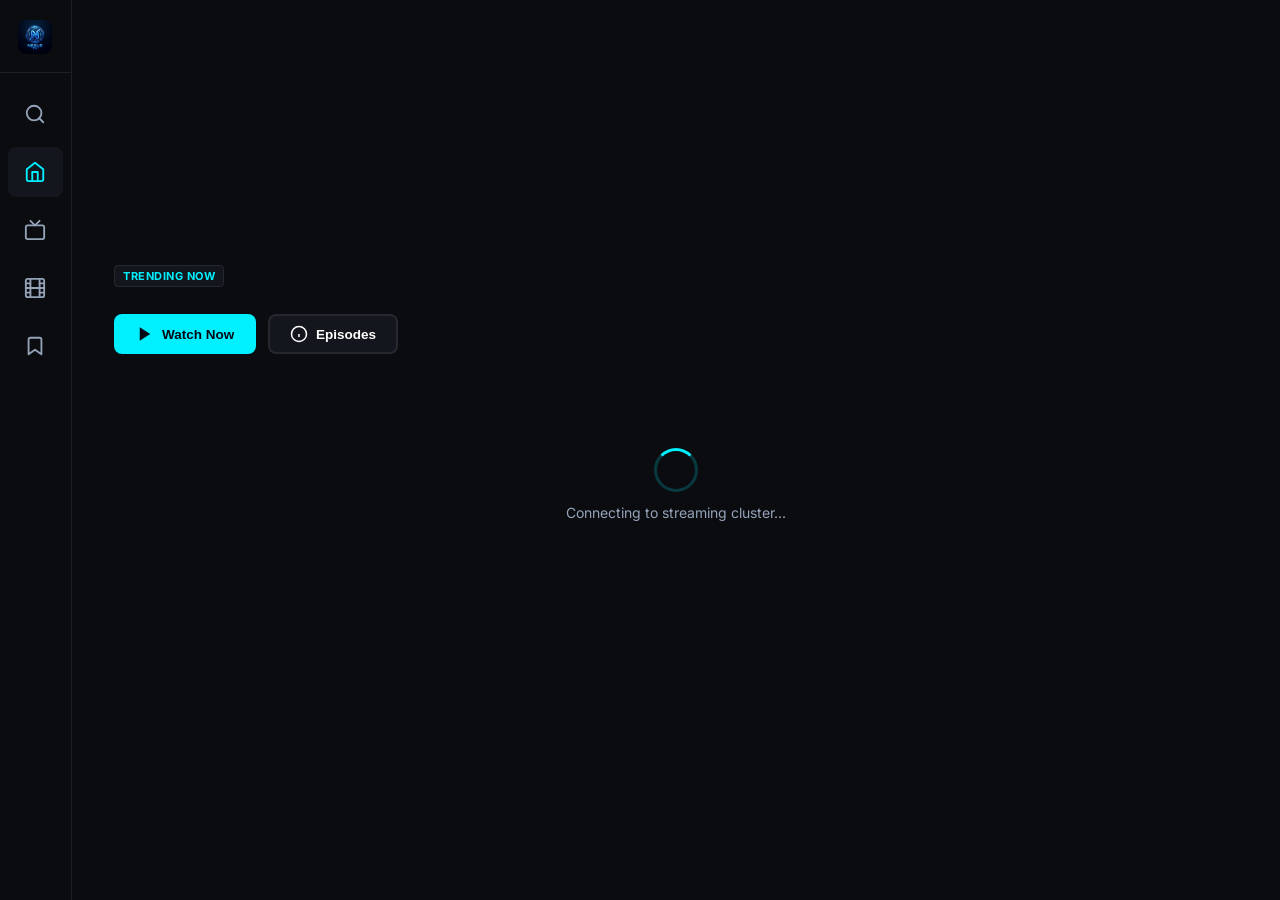
<file: cineverse/static/index.html>
<!DOCTYPE html>
<html lang="en">
<head>
  <meta charset="UTF-8">
  <meta name="viewport" content="width=device-width, initial-scale=1.0, maximum-scale=1.0, user-scalable=no, viewport-fit=cover">
  <title>Nexus TV — Modern Streaming</title>
  <meta name="description" content="Watch high-definition movies and series with instant streaming.">
  <meta name="theme-color" content="#030712">
  <meta name="apple-mobile-web-app-capable" content="yes">
  <meta name="apple-mobile-web-app-status-bar-style" content="black-translucent">
  <link rel="preconnect" href="https://fonts.googleapis.com">
  <link rel="preconnect" href="https://fonts.gstatic.com" crossorigin>
  <link href="https://fonts.googleapis.com/css2?family=Inter:wght@400;500;600;700&family=Outfit:wght@500;600;700;800;900&display=swap" rel="stylesheet">
  <link rel="stylesheet" href="style.css">
</head>
<body class="app-body">


  <!-- TV Mode Collapsible Sidebar for Remote Controllers -->
  <aside class="tv-sidebar" id="tv-sidebar">
    <div class="tv-sidebar-brand" tabindex="-1">
      <img src="nexus_logo.png" alt="Nexus TV" class="tv-brand-icon">
      <span class="tv-brand-name">NEXUS<span>TV</span></span>
    </div>
    <nav class="tv-sidebar-nav">
      <div class="tv-sidebar-item" data-tab="view-search" tabindex="0" title="Search">
        <svg viewBox="0 0 24 24" width="22" height="22" fill="none" stroke="currentColor" stroke-width="2" stroke-linecap="round" stroke-linejoin="round">
          <circle cx="11" cy="11" r="8"></circle>
          <line x1="21" y1="21" x2="16.65" y2="16.65"></line>
        </svg>
        <span class="tv-item-label">Search</span>
      </div>
      <div class="tv-sidebar-item active" data-tab="view-home" tabindex="0" title="Home">
        <svg viewBox="0 0 24 24" width="22" height="22" fill="none" stroke="currentColor" stroke-width="2" stroke-linecap="round" stroke-linejoin="round">
          <path d="M3 9l9-7 9 7v11a2 2 0 0 1-2 2H5a2 2 0 0 1-2-2z"></path>
          <polyline points="9 22 9 12 15 12 15 22"></polyline>
        </svg>
        <span class="tv-item-label">Home</span>
      </div>
      <div class="tv-sidebar-item" data-tab="view-series" tabindex="0" title="Series">
        <svg viewBox="0 0 24 24" width="22" height="22" fill="none" stroke="currentColor" stroke-width="2" stroke-linecap="round" stroke-linejoin="round">
          <rect x="2" y="7" width="20" height="15" rx="2" ry="2"></rect>
          <polyline points="17 2 12 7 7 2"></polyline>
        </svg>
        <span class="tv-item-label">Series</span>
      </div>
      <div class="tv-sidebar-item" data-tab="view-movies" tabindex="0" title="Movies">
        <svg viewBox="0 0 24 24" width="22" height="22" fill="none" stroke="currentColor" stroke-width="2" stroke-linecap="round" stroke-linejoin="round">
          <rect x="2" y="2" width="20" height="20" rx="2.18" ry="2.18"></rect>
          <line x1="7" y1="2" x2="7" y2="22"></line>
          <line x1="17" y1="2" x2="17" y2="22"></line>
          <line x1="2" y1="12" x2="22" y2="12"></line>
          <line x1="2" y1="7" x2="7" y2="7"></line>
          <line x1="2" y1="17" x2="7" y2="17"></line>
          <line x1="17" y1="17" x2="22" y2="17"></line>
          <line x1="17" y1="7" x2="22" y2="7"></line>
        </svg>
        <span class="tv-item-label">Movies</span>
      </div>
      <div class="tv-sidebar-item" data-tab="view-watchlist" tabindex="0" title="Watchlist">
        <svg viewBox="0 0 24 24" width="22" height="22" fill="none" stroke="currentColor" stroke-width="2" stroke-linecap="round" stroke-linejoin="round">
          <path d="M19 21l-7-5-7 5V5a2 2 0 0 1 2-2h10a2 2 0 0 1 2 2z"></path>
        </svg>
        <span class="tv-item-label">Watchlist</span>
      </div>
    </nav>
  </aside>

  <!-- App Top Bar (Native Android Header) -->
  <header class="app-header">
    <div class="header-content">
      <div class="brand-wrap">
        <img src="nexus_logo.png" alt="Nexus TV Logo" class="brand-logo-img">
        <span class="brand-title">NEXUS<span>TV</span></span>
      </div>
      <div class="header-actions">
        <!-- Check for Updates button -->
        <button class="update-check-btn" id="check-update-btn" title="Check for Updates">
          <svg viewBox="0 0 24 24" width="15" height="15" fill="none" stroke="currentColor" stroke-width="2.2" stroke-linecap="round" stroke-linejoin="round">
            <path d="M21.5 2v6h-6M21.34 15.57a10 10 0 1 1-.57-8.38l5.67-5.67"/>
          </svg>
          <span class="update-btn-label">Update</span>
        </button>
        <!-- Standalone Mode badge -->
        <button class="server-badge" id="server-settings-btn" title="Standalone Mode">
          <span class="status-dot"></span>
          <span class="status-label">Online</span>
        </button>
      </div>
    </div>
  </header>

  <!-- ========================================================================
       App Main Body & Tab Views (Single-Page App)
       ======================================================================== -->
  <main class="app-main">
    <!-- VIEW 1: HOME TAB -->
    <div class="view-panel active" id="view-home">
      <!-- Dynamic Featured Cinematic Showcase -->
      <section class="hero-showcase">
        <div class="hero-card" id="hero-card">
          <div class="hero-bg" id="hero-bg"></div>
          <div class="hero-overlay-gradient"></div>
          <div class="hero-content" id="hero-content">
            <span class="hero-pill" id="hero-type-badge">TRENDING NOW</span>
            <h1 class="hero-name" id="hero-title"></h1>
            <div class="hero-meta-row">
              <span class="meta-rating" id="hero-rating"></span>
              <span class="meta-year" id="hero-year"></span>
              <span class="meta-quality" id="hero-quality" style="display: none;">4K ULTRA HD</span>
            </div>
            <p class="hero-summary" id="hero-desc"></p>
            <div class="hero-buttons-row">
              <button class="app-btn btn-play" id="hero-play-btn">
                <svg viewBox="0 0 24 24" width="18" height="18" fill="currentColor">
                  <polygon points="5 3 19 12 5 21 5 3"></polygon>
                </svg>
                <span>Watch Now</span>
              </button>
              <button class="app-btn btn-details" id="hero-info-btn">
                <svg viewBox="0 0 24 24" width="18" height="18" fill="none" stroke="currentColor" stroke-width="2">
                  <circle cx="12" cy="12" r="10"></circle>
                  <line x1="12" y1="16" x2="12" y2="12"></line>
                  <line x1="12" y1="8" x2="12.01" y2="8"></line>
                </svg>
                <span>Episodes</span>
              </button>
            </div>
          </div>
        </div>
      </section>

      <!-- Continue Watching Rail (Auto-Saved Resume Points) -->
      <section class="rail-section continue-watching-section" id="continue-watching-section" style="display: none;"></section>

      <!-- Horizontal Movie/Series Rails -->
      <div class="rails-container" id="rails-container">
        <div class="app-loader" id="home-loader">
          <div class="pulse-spinner"></div>
          <p>Connecting to streaming cluster...</p>
        </div>
      </div>
    </div>

    <!-- VIEW 2: SEARCH TAB -->
    <div class="view-panel" id="view-search">
      <div class="search-view-container">
        <!-- Sleek Unified Cinema Search Bar -->
        <div class="search-input-card">
          <svg class="search-input-icon" viewBox="0 0 24 24" width="22" height="22" fill="none" stroke="currentColor" stroke-width="2.2">
            <circle cx="11" cy="11" r="8"></circle>
            <line x1="21" y1="21" x2="16.65" y2="16.65"></line>
          </svg>
          <input type="text" id="main-search-input" placeholder="Search movies, anime, drama..." autocomplete="off">
          <button class="search-input-clear" id="main-search-clear" title="Clear">
            <svg viewBox="0 0 24 24" width="14" height="14" fill="none" stroke="currentColor" stroke-width="2.5" stroke-linecap="round"><line x1="18" y1="6" x2="6" y2="18"></line><line x1="6" y1="6" x2="18" y2="18"></line></svg>
          </button>
        </div>

        <!-- Quick filter chips -->
        <div class="filter-chips-row">
          <button class="chip active" data-filter="all">All</button>
          <button class="chip" data-filter="Action">Action</button>
          <button class="chip" data-filter="Drama">Drama</button>
          <button class="chip" data-filter="Anime">Anime</button>
          <button class="chip" data-filter="Sci-Fi">Sci-Fi</button>
          <button class="chip" data-filter="Comedy">Comedy</button>
        </div>

        <!-- Search Results Grid -->
        <div class="search-results-grid" id="search-grid">
          <div class="search-empty-state">
            <div class="empty-icon-svg">
              <svg viewBox="0 0 24 24" width="44" height="44" fill="none" stroke="currentColor" stroke-width="1.6" stroke-linecap="round" stroke-linejoin="round">
                <circle cx="11" cy="11" r="8"></circle>
                <line x1="21" y1="21" x2="16.65" y2="16.65"></line>
              </svg>
            </div>
            <h3 class="empty-title">Discover Movies & Series</h3>
            <p class="empty-desc">Type any title, genre, or click a category above to explore.</p>
          </div>
        </div>
      </div>
    </div>

    <!-- VIEW 3: SERIES TAB -->
    <div class="view-panel" id="view-series">
      <div class="category-view-container">
        <h2 class="view-heading">TV Shows & Series</h2>
        <div class="category-grid" id="series-grid">
          <div class="app-loader"><div class="pulse-spinner"></div></div>
        </div>
      </div>
    </div>

    <!-- VIEW 4: MOVIES TAB -->
    <div class="view-panel" id="view-movies">
      <div class="category-view-container">
        <h2 class="view-heading">Feature Movies</h2>
        <div class="category-grid" id="movies-grid">
          <div class="app-loader"><div class="pulse-spinner"></div></div>
        </div>
      </div>
    </div>

    <!-- VIEW 5: WATCHLIST TAB -->
    <div class="view-panel" id="view-watchlist">
      <div class="category-view-container">
        <div class="watchlist-header-bar">
          <div class="watchlist-title-wrap">
            <h2 class="view-heading">My Watchlist</h2>
            <span class="watchlist-count-badge" id="watchlist-count-badge">0 Titles</span>
          </div>
          <div class="watchlist-filter-chips" id="watchlist-filter-chips">
            <button class="watchlist-chip active" data-filter="all">All</button>
            <button class="watchlist-chip" data-filter="movies">Movies</button>
            <button class="watchlist-chip" data-filter="series">Series</button>
          </div>
        </div>
        <div class="category-grid" id="watchlist-grid"></div>
      </div>
    </div>
  </main>

  <!-- Title Detail & Episode Bottom Sheet / Modal -->
  <div class="sheet-backdrop" id="detail-sheet">
    <div class="sheet-container">
      <div class="sheet-drag-handle"></div>

      <div class="sheet-scroll-area">
        <!-- Modern Cinematic Header Backdrop -->
        <div class="sheet-backdrop-banner" id="sheet-hero">
          <div class="sheet-hero-gradient"></div>
          <button class="sheet-close-floating-btn" id="sheet-close-btn" title="Close">
            <svg viewBox="0 0 24 24" width="16" height="16" fill="none" stroke="currentColor" stroke-width="2.5" stroke-linecap="round"><line x1="18" y1="6" x2="6" y2="18"></line><line x1="6" y1="6" x2="18" y2="18"></line></svg>
          </button>
          
          <div class="sheet-banner-content">
            <div class="sheet-badge-type" id="sheet-type-badge">MOVIE</div>
            <h2 class="sheet-main-title" id="sheet-title">Title</h2>
          </div>
        </div>

        <!-- Meta Tags & Info Bar -->
        <div class="sheet-meta-bar">
          <span class="meta-tag rating-tag" id="sheet-score">★ 8.8</span>
          <span class="meta-tag year-tag" id="sheet-year">2026</span>
          <span class="meta-tag duration-tag" id="sheet-duration">124 min</span>
          <span class="meta-tag hd-tag">4K ULTRA HD</span>
        </div>

        <div class="sheet-genre-pills" id="sheet-genres"></div>

        <!-- Action Buttons Row -->
        <div class="sheet-actions">
          <button class="app-btn btn-play" id="sheet-play-btn">
            <svg viewBox="0 0 24 24" width="22" height="22" fill="currentColor">
              <polygon points="5 3 19 12 5 21 5 3"></polygon>
            </svg>
            <span id="sheet-play-text">Start Streaming Movie</span>
          </button>
          <button class="app-btn btn-watchlist" id="sheet-watchlist-btn" title="Add to Watchlist">
            <svg viewBox="0 0 24 24" width="20" height="20" fill="none" stroke="currentColor" stroke-width="2.2" stroke-linecap="round" stroke-linejoin="round" class="watchlist-icon-svg">
              <path d="M19 21l-7-5-7 5V5a2 2 0 0 1 2-2h10a2 2 0 0 1 2 2z"></path>
            </svg>
            <span id="sheet-watchlist-text">My List</span>
          </button>
        </div>

        <!-- Synopsis -->
        <div class="sheet-section">
          <h3 class="section-label">Storyline</h3>
          <p class="synopsis-text" id="sheet-synopsis">Loading overview...</p>
        </div>

        <!-- SERIES SEASONS & EPISODES SECTION -->
        <div class="sheet-section" id="series-episodes-section" style="display: none;">
          <h3 class="section-label">Episodes</h3>
          
          <!-- Season selection tabs -->
          <div class="season-tabs-scroll" id="season-tabs-container"></div>

          <!-- Episode cards list -->
          <div class="episodes-cards-list" id="episodes-list"></div>
        </div>

        <!-- Cast & Characters -->
        <div class="sheet-section" id="sheet-cast-section" style="display: none;">
          <h3 class="section-label">Top Cast</h3>
          <div class="cast-cards-row" id="sheet-cast-row"></div>
        </div>
      </div>
    </div>
  </div>

  <!-- Advanced Cinema Video Player Overlay -->
  <div class="player-overlay" id="player-overlay">
    <!-- Top HUD Bar -->
    <div class="player-hud-top" id="player-hud-top">
      <button class="player-hud-btn" id="player-back-btn" title="Back">
        <svg viewBox="0 0 24 24" width="22" height="22" fill="none" stroke="currentColor" stroke-width="2.5">
          <line x1="19" y1="12" x2="5" y2="12"></line>
          <polyline points="12 19 5 12 12 5"></polyline>
        </svg>
      </button>
      <div class="player-title-box">
        <div class="player-movie-name" id="player-title-text">Title</div>
        <div class="player-stream-tag" id="player-tag-text">Direct CDN • 1080p</div>
      </div>
      <div class="player-top-tools">
        <!-- Aspect ratio / Fill toggle -->
        <button class="player-tool-pill" id="player-fit-btn" title="Toggle Aspect Ratio (Fit / Zoom)">Fit</button>
        <!-- Speed selector -->
        <select id="player-speed-picker" class="quality-dropdown" title="Speed">
          <option value="0.75">0.75x</option>
          <option value="1" selected>1.0x</option>
          <option value="1.25">1.25x</option>
          <option value="1.5">1.5x</option>
          <option value="2">2.0x</option>
        </select>
        <!-- Subtitles selector -->
        <select id="player-subtitle-picker" class="quality-dropdown" title="Subtitles">
          <option value="off">Subs: Off</option>
        </select>
        <!-- Quality selector -->
        <select id="player-quality-picker" class="quality-dropdown" title="Stream Quality"></select>
      </div>
    </div>

    <!-- Media Wrap with Video & Subtitles Overlay -->
    <div class="player-media-wrap" id="player-media-wrap">
      <!-- Loading Spinner -->
      <div class="player-spinner" id="player-spinner">
        <div class="pulse-spinner"></div>
        <span id="player-loading-msg">Connecting to Hakuna CDN...</span>
      </div>

      <!-- Unavailable Stream Notice Card -->
      <div class="player-notice" id="player-notice" style="display: none;">
        <div class="notice-icon-svg">
          <svg viewBox="0 0 24 24" width="38" height="38" fill="none" stroke="#FF3366" stroke-width="2">
            <circle cx="12" cy="12" r="10"></circle>
            <line x1="12" y1="8" x2="12" y2="12"></line>
            <line x1="12" y1="16" x2="12.01" y2="16"></line>
          </svg>
        </div>
        <h3 class="notice-title">Stream Notice</h3>
        <p class="notice-desc" id="player-notice-msg">No active video stream available for this title.</p>
        <button class="app-btn btn-play" id="player-notice-close">Return to Catalog</button>
      </div>

      <!-- Video Element with Hardware Acceleration -->
      <video id="native-video" playsinline preload="auto" crossorigin="anonymous"></video>

      <!-- Guaranteed Synchronized Cinema Subtitles Overlay -->
      <div class="cinema-subtitles-container" id="cinema-subtitles-container">
        <span class="cinema-subtitle-cue" id="cinema-subtitles-text"></span>
      </div>

      <!-- Double Tap Left (-10s) Indicator -->
      <div class="double-tap-indicator left" id="dt-left">
        <div class="dt-circle">
          <svg viewBox="0 0 24 24" width="16" height="16" fill="currentColor"><polygon points="11 19 2 12 11 5 11 19"></polygon><polygon points="22 19 13 12 22 5 22 19"></polygon></svg>
          <span>10s</span>
        </div>
      </div>
      <!-- Double Tap Right (+10s) Indicator -->
      <div class="double-tap-indicator right" id="dt-right">
        <div class="dt-circle">
          <span>10s</span>
          <svg viewBox="0 0 24 24" width="16" height="16" fill="currentColor"><polygon points="13 19 22 12 13 5 13 19"></polygon><polygon points="2 19 11 12 2 5 2 19"></polygon></svg>
        </div>
      </div>

      <!-- Center Touch Controller (Play/Pause, Rewind, Fast Forward) -->
      <div class="player-center-controls" id="player-center-controls">
        <button class="ctrl-btn seek-btn" id="ctrl-seek-back" title="Rewind 10s">
          <svg viewBox="0 0 24 24" width="28" height="28" fill="none" stroke="currentColor" stroke-width="2">
            <path d="M11 17l-5-5 5-5M18 17l-5-5 5-5"/>
          </svg>
          <span>10</span>
        </button>

        <button class="ctrl-btn play-pause-btn" id="ctrl-play-pause" title="Play/Pause">
          <svg id="ctrl-play-icon" viewBox="0 0 24 24" width="34" height="34" fill="currentColor">
            <polygon points="5 3 19 12 5 21 5 3"></polygon>
          </svg>
          <svg id="ctrl-pause-icon" viewBox="0 0 24 24" width="34" height="34" fill="currentColor" style="display: none;">
            <rect x="6" y="4" width="4" height="16"></rect>
            <rect x="14" y="4" width="4" height="16"></rect>
          </svg>
        </button>

        <button class="ctrl-btn seek-btn" id="ctrl-seek-forward" title="Forward 10s">
          <svg viewBox="0 0 24 24" width="28" height="28" fill="none" stroke="currentColor" stroke-width="2">
            <path d="M13 17l5-5-5-5M6 17l5-5-5-5"/>
          </svg>
          <span>10</span>
        </button>
      </div>
    </div>

    <!-- Bottom HUD Bar: Scrubber, Timestamps & Screen Lock -->
    <div class="player-hud-bottom" id="player-hud-bottom">
      <span class="hud-time" id="player-current-time">00:00</span>
      <div class="hud-progress-wrap" id="player-progress-wrap">
        <input type="range" class="hud-progress-bar" id="player-progress-bar" min="0" max="100" value="0" step="0.1">
      </div>
      <span class="hud-time" id="player-total-duration">00:00</span>
      <button class="player-hud-btn icon-btn" id="player-rotate-btn" title="Rotate to Fullscreen">
        <svg viewBox="0 0 24 24" width="18" height="18" fill="none" stroke="currentColor" stroke-width="2">
          <path d="M8 3H5a2 2 0 0 0-2 2v3m18 0V5a2 2 0 0 0-2-2h-3m0 18h3a2 2 0 0 0 2-2v-3M3 16v3a2 2 0 0 0 2 2h3"/>
        </svg>
      </button>
    </div>
  <!-- ========================================================================
       In-App Update Modal
       ======================================================================== -->
  <div class="update-modal-overlay" id="update-modal" style="display: none;">
    <div class="update-modal-card">
      <div class="update-badge-row">
        <img src="nexus_logo.png" alt="Nexus TV" class="update-logo">
        <span class="update-pill" id="update-version-pill">v1.1.0 AVAILABLE</span>
      </div>
      <h2 class="update-title">New Update Ready</h2>
      <p class="update-subtitle" id="update-summary-text">A newer, faster version of Nexus TV is ready to install.</p>
      
      <div class="update-notes-box">
        <div class="update-notes-heading">What's New:</div>
        <ul class="update-notes-list" id="update-notes-list"></ul>
      </div>

      <div class="update-progress-container" id="update-progress-wrap" style="display: none;">
        <div class="update-progress-info">
          <span id="update-status-text">Downloading update...</span>
          <span id="update-percent-text">0%</span>
        </div>
        <div class="update-progress-track">
          <div class="update-progress-fill" id="update-progress-fill" style="width: 0%;"></div>
        </div>
      </div>

      <div class="update-actions-row">
        <button class="app-btn update-btn-later" id="update-later-btn">Later</button>
        <button class="app-btn update-btn-now" id="update-now-btn">
          <svg viewBox="0 0 24 24" width="18" height="18" fill="none" stroke="currentColor" stroke-width="2.5" style="margin-right: 6px;">
            <path d="M21 15v4a2 2 0 0 1-2 2H5a2 2 0 0 1-2-2v-4"></path>
            <polyline points="7 10 12 15 17 10"></polyline>
            <line x1="12" y1="15" x2="12" y2="3"></line>
          </svg>
          Update Now
        </button>
      </div>
    </div>
  </div>

  <script>
    (function() {
      var ts = Date.now();
      var s1 = document.createElement('script');
      s1.src = 'app.js?v=' + ts;
      document.body.appendChild(s1);
      var s2 = document.createElement('script');
      s2.src = 'spatial-nav.js?v=' + ts;
      document.body.appendChild(s2);
    })();
  </script>
</body>
</html>
</file>
<file: cineverse/static/style.css>
/* ==========================================================================
   Nexus TV — Dedicated 10-Foot Leanback TV Design System
   Hardware-Accelerated • Zero GPU Bottlenecks • Stremio/Nuvio Architecture
   ========================================================================== */

:root {
  /* Flat hardware-friendly surfaces (Zero blur / Zero costly GPU layers) */
  --bg-base: #0b0c10;
  --bg-surface: #14161d;
  --bg-elevated: #1e222d;
  --bg-sidebar: #0b0c10;
  
  --accent-cyan: #00F0FF;
  --accent-blue: #38BDF8;
  --accent-gold: #FBBF24;
  --accent-crimson: #FF3366;
  
  --text-primary: #F8FAFC;
  --text-secondary: #94A3B8;
  --text-muted: #64748B;
  
  --border-subtle: rgba(255, 255, 255, 0.08);
  --border-focus: #00F0FF;
  
  --font-display: 'Outfit', sans-serif;
  --font-body: 'Inter', sans-serif;
  
  --radius-xs: 4px;
  --radius-sm: 8px;
  --radius-md: 12px;
  --radius-lg: 16px;
  --radius-full: 9999px;
  
  --sidebar-width: 72px;
  --sidebar-expanded: 220px;
}

*, *::before, *::after {
  box-sizing: border-box;
  margin: 0;
  padding: 0;
  -webkit-tap-highlight-color: transparent;
}

html, body {
  width: 100%;
  height: 100%;
  overflow: hidden;
  background-color: var(--bg-base);
  color: var(--text-primary);
  font-family: var(--font-body);
  -webkit-font-smoothing: antialiased;
  user-select: none;
  -webkit-user-select: none;
}

/* ==========================================================================
   1. Left Navigation Rail (Always Visible on TV)
   ========================================================================== */
.tv-sidebar {
  display: flex !important;
  flex-direction: column;
  position: fixed;
  top: 0;
  left: 0;
  bottom: 0;
  width: var(--sidebar-width);
  background: var(--bg-sidebar);
  border-right: 1px solid var(--border-subtle);
  z-index: 1000;
  padding: 20px 0;
  transition: width 0.2s cubic-bezier(0.16, 1, 0.3, 1);
  overflow: hidden;
  will-change: width;
}

.tv-sidebar:focus-within,
.tv-sidebar.expanded,
.tv-sidebar:hover {
  width: var(--sidebar-expanded);
}

.tv-sidebar-brand {
  display: flex;
  align-items: center;
  gap: 12px;
  padding: 0 18px 18px;
  border-bottom: 1px solid var(--border-subtle);
  outline: none;
}

.tv-brand-icon {
  width: 34px;
  height: 34px;
  border-radius: 8px;
  flex-shrink: 0;
}

.tv-brand-name {
  font-family: var(--font-display);
  font-size: 17px;
  font-weight: 800;
  color: #FFFFFF;
  letter-spacing: 0.05em;
  white-space: nowrap;
  opacity: 0;
  transition: opacity 0.15s ease;
}

.tv-sidebar:focus-within .tv-brand-name,
.tv-sidebar.expanded .tv-brand-name,
.tv-sidebar:hover .tv-brand-name {
  opacity: 1;
}

.tv-sidebar-brand span span {
  color: var(--accent-cyan);
}

.tv-sidebar-nav {
  display: flex;
  flex-direction: column;
  gap: 8px;
  padding: 16px 8px;
  flex: 1;
}

.tv-sidebar-item {
  display: flex;
  align-items: center;
  gap: 16px;
  padding: 12px 14px;
  border-radius: var(--radius-sm);
  color: var(--text-secondary);
  background: transparent;
  border: 2px solid transparent;
  cursor: pointer;
  outline: none;
  transition: transform 0.14s ease, border-color 0.14s ease, background-color 0.14s ease;
  white-space: nowrap;
  will-change: transform;
}

.tv-sidebar-item svg {
  flex-shrink: 0;
  transition: color 0.14s ease;
}

.tv-sidebar-item .tv-item-label {
  font-size: 14px;
  font-weight: 600;
  opacity: 0;
  transition: opacity 0.15s ease;
}

.tv-sidebar:focus-within .tv-item-label,
.tv-sidebar.expanded .tv-item-label,
.tv-sidebar:hover .tv-item-label {
  opacity: 1;
}

.tv-sidebar-item.active {
  background: var(--bg-surface);
  color: var(--accent-cyan);
}

.tv-sidebar-item.tv-focused,
.tv-sidebar-item:focus {
  background: var(--bg-elevated) !important;
  color: #FFFFFF !important;
  border-color: var(--accent-cyan) !important;
  transform: scale(1.04) translate3d(0, 0, 0) !important;
}

/* ==========================================================================
   2. Main Content Canvas
   ========================================================================== */
.app-header {
  display: none !important;
}

.app-main {
  margin-left: var(--sidebar-width);
  height: 100vh;
  overflow-y: auto;
  overflow-x: hidden;
  background: var(--bg-base);
  scroll-behavior: smooth;
}

.view-panel {
  display: none;
  width: 100%;
  min-height: 100vh;
  padding-bottom: 50px;
}

.view-panel.active {
  display: block;
}

/* ==========================================================================
   3. Top Dynamic Hero Showcase (Top ~40vh of screen)
   ========================================================================== */
.hero-showcase {
  height: 42vh;
  min-height: 280px;
  max-height: 410px;
  position: relative;
  width: 100%;
  overflow: hidden;
}

.hero-card {
  width: 100%;
  height: 100%;
  position: relative;
  display: flex;
  align-items: flex-end;
}

.hero-bg {
  position: absolute;
  top: 0;
  left: 0;
  right: 0;
  bottom: 0;
  background-size: cover;
  background-position: center 20%;
  background-repeat: no-repeat;
  transition: background-image 0.25s ease;
}

.hero-overlay-gradient {
  position: absolute;
  top: 0;
  left: 0;
  right: 0;
  bottom: 0;
  background:
    linear-gradient(to right, #0b0c10 0%, rgba(11, 12, 16, 0.9) 35%, rgba(11, 12, 16, 0.4) 70%, transparent 100%),
    linear-gradient(to top, #0b0c10 0%, rgba(11, 12, 16, 0.5) 45%, transparent 100%);
  pointer-events: none;
}

.hero-content {
  position: relative;
  z-index: 2;
  padding: 0 42px 24px;
  max-width: 720px;
}

.hero-meta-row,
.hero-badge-row {
  display: flex;
  align-items: center;
  gap: 8px;
  margin-bottom: 8px;
}

.hero-pill,
.meta-quality {
  background: var(--bg-surface);
  border: 1px solid var(--border-subtle);
  color: var(--accent-cyan);
  font-size: 11px;
  font-weight: 700;
  padding: 3px 8px;
  border-radius: var(--radius-xs);
  letter-spacing: 0.5px;
}

.meta-rating {
  color: var(--accent-gold);
  font-weight: 700;
  font-size: 13px;
}

.meta-year {
  color: var(--text-secondary);
  font-size: 13px;
  font-weight: 500;
}

.hero-name {
  font-family: var(--font-display);
  font-size: 2.2rem;
  font-weight: 800;
  color: #FFFFFF;
  line-height: 1.15;
  margin-bottom: 8px;
  display: -webkit-box;
  -webkit-line-clamp: 1;
  -webkit-box-orient: vertical;
  overflow: hidden;
}

.hero-summary {
  font-size: 13.5px;
  color: var(--text-secondary);
  line-height: 1.45;
  margin-bottom: 14px;
  max-width: 620px;
  display: -webkit-box;
  -webkit-line-clamp: 2;
  -webkit-box-orient: vertical;
  overflow: hidden;
}

.hero-buttons-row {
  display: flex;
  align-items: center;
  gap: 12px;
}

.app-btn {
  display: inline-flex;
  align-items: center;
  gap: 8px;
  padding: 9px 20px;
  border-radius: var(--radius-sm);
  font-size: 13.5px;
  font-weight: 700;
  cursor: pointer;
  border: 2px solid transparent;
  transition: transform 0.14s ease, border-color 0.14s ease;
  will-change: transform;
  outline: none;
}

.btn-play {
  background: var(--accent-cyan);
  color: #040815;
}

.btn-details {
  background: var(--bg-surface);
  color: #FFFFFF;
  border-color: var(--border-subtle);
}

.app-btn:focus,
.app-btn.tv-focused {
  transform: scale(1.06) translate3d(0, 0, 0);
  border-color: #FFFFFF !important;
}

/* ==========================================================================
   4. Horizontal Content Rails (Bottom ~60% of Screen)
   ========================================================================== */
.rails-container {
  padding-top: 10px;
}

.rail-section {
  margin-bottom: 22px;
}

.rail-header {
  padding: 0 40px 6px;
}

.rail-title {
  font-family: var(--font-display);
  font-size: 1.15rem;
  font-weight: 700;
  color: #FFFFFF;
  letter-spacing: 0.2px;
}

.rail-track {
  display: flex;
  gap: 14px;
  overflow-x: auto;
  scrollbar-width: none;
  padding: 10px 40px 14px;
  scroll-behavior: smooth;
  scroll-snap-type: x mandatory;
}

.rail-track::-webkit-scrollbar {
  display: none;
}

.app-card {
  flex: 0 0 148px;
  width: 148px;
  aspect-ratio: 2 / 3;
  position: relative;
  border-radius: var(--radius-sm);
  overflow: hidden;
  background: var(--bg-surface);
  border: 2px solid transparent;
  cursor: pointer;
  outline: none;
  transition: transform 0.14s ease, border-color 0.14s ease;
  will-change: transform;
  transform: translate3d(0, 0, 0);
  scroll-snap-align: start;
}

.app-card.tv-focused,
.app-card:focus {
  transform: scale(1.06) translate3d(0, 0, 0) !important;
  border-color: var(--accent-cyan) !important;
  z-index: 10;
}

.card-poster {
  width: 100%;
  height: 100%;
  position: relative;
}

.card-poster img {
  width: 100%;
  height: 100%;
  object-fit: cover;
  display: block;
}

.card-type-tag {
  position: absolute;
  top: 8px;
  left: 8px;
  background: rgba(11, 12, 16, 0.88);
  color: var(--accent-cyan);
  font-size: 10px;
  font-weight: 700;
  padding: 2px 6px;
  border-radius: 4px;
}

.card-badge-rating {
  position: absolute;
  top: 8px;
  right: 8px;
  background: rgba(11, 12, 16, 0.88);
  color: var(--accent-gold);
  font-size: 10px;
  font-weight: 700;
  padding: 2px 6px;
  border-radius: 4px;
}

.card-meta-box {
  position: absolute;
  bottom: 0;
  left: 0;
  right: 0;
  padding: 20px 8px 8px;
  background: linear-gradient(to top, rgba(11, 12, 16, 0.95) 0%, transparent 100%);
  pointer-events: none;
}

.card-name {
  font-size: 12px;
  font-weight: 600;
  color: #FFFFFF;
  white-space: nowrap;
  overflow: hidden;
  text-overflow: ellipsis;
}

.card-sub {
  font-size: 10.5px;
  color: var(--text-secondary);
}

/* Continue Watching Rail */
.continue-card {
  flex: 0 0 240px;
  width: 240px;
  aspect-ratio: 16 / 9;
}

.continue-thumb-box {
  position: relative;
  width: 100%;
  height: 100%;
}

.continue-thumb-box img {
  width: 100%;
  height: 100%;
  object-fit: cover;
}

.continue-play-overlay {
  position: absolute;
  top: 0;
  left: 0;
  right: 0;
  bottom: 0;
  display: flex;
  align-items: center;
  justify-content: center;
  background: rgba(0, 0, 0, 0.3);
}

.continue-play-bubble {
  width: 42px;
  height: 42px;
  border-radius: 50%;
  background: var(--accent-cyan);
  color: #0b0c10;
  display: flex;
  align-items: center;
  justify-content: center;
}

.continue-progress-wrap {
  position: absolute;
  bottom: 0;
  left: 0;
  right: 0;
  height: 4px;
  background: rgba(255, 255, 255, 0.2);
}

.continue-progress-bar {
  height: 100%;
  background: var(--accent-cyan);
}

/* ==========================================================================
   5. Category Grids (Search, Movies, Series, Watchlist)
   ========================================================================== */
.category-view-container,
.search-view-container {
  padding: 32px 40px;
}

.view-heading {
  font-family: var(--font-display);
  font-size: 1.6rem;
  font-weight: 800;
  color: #FFFFFF;
  margin-bottom: 12px;
}

.category-grid {
  display: grid;
  grid-template-columns: repeat(auto-fill, minmax(148px, 1fr));
  gap: 16px;
  margin-top: 16px;
}

/* Search Bar */
.search-input-card {
  display: flex;
  align-items: center;
  gap: 12px;
  background: var(--bg-surface);
  border: 2px solid var(--border-subtle);
  border-radius: var(--radius-md);
  padding: 10px 18px;
  margin-bottom: 20px;
  max-width: 680px;
  transition: border-color 0.14s ease;
}

.search-input-card:focus-within {
  border-color: var(--accent-cyan);
}

.search-input-card input {
  flex: 1;
  background: transparent;
  border: none;
  color: #FFFFFF;
  font-size: 15px;
  font-family: var(--font-body);
  outline: none;
}

.search-input-icon {
  color: var(--text-secondary);
}

.search-input-clear {
  background: transparent;
  border: none;
  color: var(--text-secondary);
  cursor: pointer;
}

.search-chips-row {
  display: flex;
  gap: 10px;
  flex-wrap: wrap;
  margin-bottom: 20px;
}

.chip {
  background: var(--bg-surface);
  border: 1px solid var(--border-subtle);
  color: var(--text-secondary);
  padding: 6px 14px;
  border-radius: var(--radius-full);
  font-size: 13px;
  font-weight: 600;
  cursor: pointer;
  outline: none;
  transition: all 0.14s ease;
}

.chip:focus,
.chip.tv-focused,
.chip.active {
  background: var(--bg-elevated);
  color: var(--accent-cyan);
  border-color: var(--accent-cyan);
}

/* Watchlist Header & Empty State */
.watchlist-header-bar {
  display: flex;
  align-items: center;
  justify-content: space-between;
  margin-bottom: 20px;
}

.watchlist-count-badge {
  color: var(--text-secondary);
  font-size: 13.5px;
  margin-left: 12px;
}

.watchlist-filter-chips {
  display: flex;
  gap: 8px;
}

.watchlist-chip {
  background: var(--bg-surface);
  border: 1px solid var(--border-subtle);
  color: var(--text-secondary);
  padding: 6px 14px;
  border-radius: var(--radius-sm);
  font-size: 13px;
  font-weight: 600;
  cursor: pointer;
  outline: none;
  transition: all 0.14s ease;
}

.watchlist-chip:focus,
.watchlist-chip.tv-focused,
.watchlist-chip.active {
  background: var(--bg-elevated);
  color: var(--accent-cyan);
  border-color: var(--accent-cyan);
}

.watchlist-empty-state {
  display: flex;
  flex-direction: column;
  align-items: center;
  justify-content: center;
  padding: 60px 20px;
  text-align: center;
}

.watchlist-empty-icon {
  width: 60px;
  height: 60px;
  border-radius: 50%;
  background: var(--bg-surface);
  border: 1px solid var(--border-subtle);
  display: flex;
  align-items: center;
  justify-content: center;
  color: var(--accent-cyan);
  margin-bottom: 16px;
}

.watchlist-empty-title {
  font-size: 18px;
  font-weight: 700;
  margin-bottom: 6px;
}

.watchlist-empty-desc {
  font-size: 13.5px;
  color: var(--text-secondary);
  max-width: 320px;
  margin-bottom: 18px;
}

.watchlist-explore-btn {
  background: var(--accent-cyan);
  border: none;
  color: #0b0c10;
  font-size: 13.5px;
  font-weight: 700;
  padding: 9px 22px;
  border-radius: var(--radius-sm);
  cursor: pointer;
  outline: none;
}

.watchlist-explore-btn:focus,
.watchlist-explore-btn.tv-focused {
  transform: scale(1.06) translate3d(0, 0, 0);
  outline: 3px solid #FFFFFF;
}

/* ==========================================================================
   6. Title Detail & Episode Modal Sheet (TV Flat Surface)
   ========================================================================== */
.sheet-backdrop {
  position: fixed;
  top: 0;
  left: 0;
  right: 0;
  bottom: 0;
  background: rgba(0, 0, 0, 0.85);
  z-index: 5000;
  display: none;
  align-items: center;
  justify-content: center;
}

.sheet-backdrop.active {
  display: flex;
}

.sheet-container {
  width: 82vw;
  max-width: 980px;
  max-height: 86vh;
  background: var(--bg-surface);
  border: 1px solid var(--border-subtle);
  border-radius: var(--radius-md);
  overflow-y: auto;
  position: relative;
  scroll-behavior: smooth;
}

.sheet-drag-handle {
  display: none;
}

.sheet-backdrop-banner {
  height: 260px;
  position: relative;
  background-size: cover;
  background-position: center;
}

.sheet-hero-gradient {
  position: absolute;
  top: 0;
  left: 0;
  right: 0;
  bottom: 0;
  background: linear-gradient(to top, var(--bg-surface) 0%, rgba(20, 22, 29, 0.4) 60%, transparent 100%);
}

.sheet-close-btn {
  position: absolute;
  top: 16px;
  right: 16px;
  width: 38px;
  height: 38px;
  border-radius: 50%;
  background: rgba(11, 12, 16, 0.85);
  border: 1px solid var(--border-subtle);
  color: #FFFFFF;
  display: flex;
  align-items: center;
  justify-content: center;
  cursor: pointer;
  outline: none;
  z-index: 10;
}

.sheet-close-btn:focus,
.sheet-close-btn.tv-focused {
  border-color: var(--accent-cyan);
  transform: scale(1.1) translate3d(0,0,0);
}

.sheet-body-content {
  padding: 0 28px 32px;
  position: relative;
  margin-top: -40px;
}

.sheet-title-text {
  font-family: var(--font-display);
  font-size: 1.8rem;
  font-weight: 800;
  color: #FFFFFF;
  margin-bottom: 6px;
}

.sheet-meta-badges {
  display: flex;
  align-items: center;
  gap: 8px;
  margin-bottom: 14px;
}

.sheet-badge-pill {
  background: var(--bg-elevated);
  border: 1px solid var(--border-subtle);
  color: var(--accent-cyan);
  font-size: 11px;
  font-weight: 700;
  padding: 3px 8px;
  border-radius: var(--radius-xs);
}

.sheet-actions-row {
  display: flex;
  gap: 12px;
  margin-bottom: 20px;
}

.sheet-section {
  margin-bottom: 20px;
}

.section-label {
  font-size: 14px;
  font-weight: 700;
  color: #FFFFFF;
  margin-bottom: 8px;
}

.synopsis-text {
  font-size: 13.5px;
  color: var(--text-secondary);
  line-height: 1.5;
}

/* Season Tabs */
.season-tabs-scroll {
  display: flex;
  gap: 8px;
  overflow-x: auto;
  margin-bottom: 12px;
}

.season-tab-btn {
  background: var(--bg-elevated);
  border: 1px solid var(--border-subtle);
  color: var(--text-secondary);
  padding: 6px 14px;
  border-radius: var(--radius-sm);
  font-size: 13px;
  font-weight: 600;
  cursor: pointer;
  outline: none;
  white-space: nowrap;
}

.season-tab-btn:focus,
.season-tab-btn.tv-focused,
.season-tab-btn.active {
  background: var(--bg-base);
  color: var(--accent-cyan);
  border-color: var(--accent-cyan);
}

/* Episode Cards */
.episodes-cards-list {
  display: flex;
  flex-direction: column;
  gap: 8px;
}

.episode-row-card {
  display: flex;
  align-items: center;
  justify-content: space-between;
  padding: 10px 16px;
  background: var(--bg-elevated);
  border: 2px solid transparent;
  border-radius: var(--radius-sm);
  cursor: pointer;
  outline: none;
  transition: transform 0.12s ease, border-color 0.12s ease;
}

.episode-row-card:focus,
.episode-row-card.tv-focused {
  border-color: var(--accent-cyan);
  transform: scale(1.02) translate3d(0,0,0);
}

.ep-number-badge {
  font-weight: 700;
  color: var(--accent-cyan);
  font-size: 13px;
  margin-right: 12px;
}

.ep-info-wrap {
  flex: 1;
}

.ep-title-text {
  font-size: 13.5px;
  font-weight: 600;
  color: #FFFFFF;
}

.ep-action-btn {
  color: var(--accent-cyan);
}

/* Cast Cards */
.cast-cards-row {
  display: flex;
  gap: 12px;
  overflow-x: auto;
  padding-bottom: 4px;
}

.cast-card {
  flex: 0 0 90px;
  text-align: center;
}

.cast-img-box {
  width: 64px;
  height: 64px;
  border-radius: 50%;
  overflow: hidden;
  margin: 0 auto 6px;
  background: var(--bg-elevated);
  border: 1px solid var(--border-subtle);
}

.cast-img-box img {
  width: 100%;
  height: 100%;
  object-fit: cover;
}

.cast-name {
  font-size: 11.5px;
  font-weight: 600;
  color: #FFFFFF;
  white-space: nowrap;
  overflow: hidden;
  text-overflow: ellipsis;
}

.cast-char {
  font-size: 10px;
  color: var(--text-secondary);
  white-space: nowrap;
  overflow: hidden;
  text-overflow: ellipsis;
}

/* ==========================================================================
   7. Advanced Video Player Overlay (Full Screen TV Mode)
   ========================================================================== */
.player-overlay {
  position: fixed;
  top: 0;
  left: 0;
  right: 0;
  bottom: 0;
  background: #000000;
  z-index: 99999;
  display: none;
}

.player-overlay.active {
  display: block;
}

.player-hud-top {
  position: absolute;
  top: 0;
  left: 0;
  right: 0;
  padding: 24px 32px;
  display: flex;
  align-items: center;
  justify-content: space-between;
  background: linear-gradient(to bottom, rgba(0,0,0,0.85) 0%, transparent 100%);
  z-index: 100;
  transition: opacity 0.25s ease;
}

.player-hud-btn {
  width: 44px;
  height: 44px;
  border-radius: 50%;
  background: rgba(20, 22, 29, 0.85);
  border: 1px solid var(--border-subtle);
  color: #FFFFFF;
  display: flex;
  align-items: center;
  justify-content: center;
  cursor: pointer;
  outline: none;
}

.player-hud-btn:focus,
.player-hud-btn.tv-focused {
  border-color: var(--accent-cyan);
  transform: scale(1.1) translate3d(0,0,0);
}

.player-title-box {
  flex: 1;
  margin-left: 18px;
}

.player-movie-name {
  font-family: var(--font-display);
  font-size: 1.25rem;
  font-weight: 700;
  color: #FFFFFF;
}

.player-stream-tag {
  font-size: 12px;
  color: var(--accent-cyan);
}

.player-top-tools {
  display: flex;
  gap: 10px;
  align-items: center;
}

.player-tool-pill,
.quality-dropdown {
  background: rgba(20, 22, 29, 0.9);
  border: 1px solid var(--border-subtle);
  color: #FFFFFF;
  padding: 7px 12px;
  border-radius: var(--radius-sm);
  font-size: 13px;
  font-weight: 600;
  cursor: pointer;
  outline: none;
}

.player-tool-pill:focus,
.quality-dropdown:focus,
.player-tool-pill.tv-focused,
.quality-dropdown.tv-focused {
  border-color: var(--accent-cyan);
  transform: scale(1.05) translate3d(0,0,0);
}

.player-media-wrap {
  width: 100%;
  height: 100%;
  display: flex;
  align-items: center;
  justify-content: center;
  position: relative;
}

#native-video {
  width: 100%;
  height: 100%;
  object-fit: contain;
}

.player-spinner {
  position: absolute;
  display: flex;
  flex-direction: column;
  align-items: center;
  gap: 14px;
  z-index: 50;
  color: #FFFFFF;
  font-size: 14px;
}

.pulse-spinner {
  width: 44px;
  height: 44px;
  border: 3px solid rgba(0, 240, 255, 0.2);
  border-top-color: var(--accent-cyan);
  border-radius: 50%;
  animation: spin 0.8s linear infinite;
}

@keyframes spin {
  to { transform: rotate(360deg); }
}

/* Notice Card */
.player-notice {
  position: absolute;
  display: flex;
  flex-direction: column;
  align-items: center;
  text-align: center;
  padding: 28px 36px;
  background: var(--bg-surface);
  border: 1px solid var(--border-subtle);
  border-radius: var(--radius-md);
  max-width: 440px;
  z-index: 60;
}

.notice-title {
  font-size: 17px;
  font-weight: 700;
  margin: 12px 0 6px;
  color: #FFFFFF;
}

.notice-desc {
  font-size: 13.5px;
  color: var(--text-secondary);
  line-height: 1.45;
  margin-bottom: 18px;
}

/* Cinema Subtitles */
.cinema-subtitles-container {
  position: absolute;
  bottom: 72px;
  left: 0;
  right: 0;
  display: flex;
  justify-content: center;
  pointer-events: none;
  z-index: 80;
}

.cinema-subtitle-cue {
  background: rgba(0, 0, 0, 0.8);
  color: #FFFF55;
  font-size: 1.6rem;
  font-weight: 700;
  padding: 4px 14px;
  border-radius: 4px;
  text-shadow: 0 2px 4px rgba(0, 0, 0, 0.8);
}

/* Double-Tap Indicator */
.double-tap-indicator {
  position: absolute;
  top: 0;
  bottom: 0;
  width: 35%;
  display: flex;
  align-items: center;
  justify-content: center;
  z-index: 70;
  opacity: 0;
  pointer-events: none;
  transition: opacity 0.15s ease;
}

.double-tap-indicator.left { left: 0; }
.double-tap-indicator.right { right: 0; }
.double-tap-indicator.show { opacity: 1; }

.dt-circle {
  background: rgba(0, 240, 255, 0.25);
  border: 1px solid var(--accent-cyan);
  color: #FFFFFF;
  font-size: 14px;
  font-weight: 700;
  padding: 8px 18px;
  border-radius: var(--radius-full);
}

/* Bottom HUD Scrubber */
.player-hud-bottom {
  position: absolute;
  bottom: 0;
  left: 0;
  right: 0;
  padding: 24px 36px 28px;
  background: linear-gradient(to top, rgba(0,0,0,0.85) 0%, transparent 100%);
  z-index: 100;
  transition: opacity 0.25s ease;
}

.player-hud-top.hidden,
.player-hud-bottom.hidden {
  opacity: 0;
  pointer-events: none;
}

.player-hud-center {
  position: absolute;
  top: 50%;
  left: 50%;
  transform: translate(-50%, -50%);
  z-index: 100;
  transition: opacity 0.25s ease;
}

.player-hud-center.hidden {
  opacity: 0;
  pointer-events: none;
}

.player-ctrl-row {
  display: flex;
  align-items: center;
  gap: 24px;
}

.ctrl-btn {
  background: rgba(20, 22, 29, 0.85);
  border: 2px solid var(--border-subtle);
  border-radius: 50%;
  color: #FFFFFF;
  display: flex;
  align-items: center;
  justify-content: center;
  cursor: pointer;
  outline: none;
  transition: transform 0.14s ease, border-color 0.14s ease;
}

.ctrl-btn:focus,
.ctrl-btn.tv-focused {
  border-color: var(--accent-cyan);
  transform: scale(1.1) translate3d(0,0,0);
}

.play-pause-btn {
  width: 64px;
  height: 64px;
  background: var(--accent-cyan);
  color: #0b0c10;
  border: none;
}

.seek-btn {
  width: 48px;
  height: 48px;
  font-size: 11px;
  font-weight: 700;
}

.scrubber-wrap {
  width: 100%;
  display: flex;
  flex-direction: column;
  gap: 6px;
}

.scrubber-rail {
  width: 100%;
  height: 6px;
  background: rgba(255, 255, 255, 0.2);
  border-radius: 3px;
  position: relative;
  cursor: pointer;
}

.scrubber-fill {
  height: 100%;
  background: var(--accent-cyan);
  border-radius: 3px;
}

.time-row {
  display: flex;
  justify-content: space-between;
  font-size: 12px;
  color: var(--text-secondary);
}

/* ==========================================================================
   8. In-App Toast System (Flat, Crisp for TV)
   ========================================================================== */
.nexus-toast-container {
  position: fixed;
  bottom: 40px;
  left: 50%;
  transform: translateX(-50%);
  z-index: 100000;
  display: flex;
  flex-direction: column;
  align-items: center;
  gap: 8px;
  pointer-events: none;
  max-width: 80vw;
}

.nexus-toast {
  display: inline-flex;
  align-items: center;
  gap: 10px;
  background: var(--bg-elevated);
  color: #FFFFFF;
  border: 1.5px solid var(--border-subtle);
  padding: 10px 22px;
  border-radius: var(--radius-full);
  font-size: 14px;
  font-weight: 600;
  letter-spacing: 0.2px;
  opacity: 0;
  transform: translateY(12px) translate3d(0,0,0);
  transition: opacity 0.2s ease, transform 0.2s ease;
  pointer-events: auto;
}

.nexus-toast.visible {
  opacity: 1;
  transform: translateY(0) translate3d(0,0,0);
}

.nexus-toast-icon {
  display: flex;
  align-items: center;
  color: var(--accent-crimson);
  flex-shrink: 0;
}

.nexus-toast-text {
  text-align: center;
  line-height: 1.4;
}

/* App Loader */
.app-loader {
  display: flex;
  flex-direction: column;
  align-items: center;
  justify-content: center;
  padding: 60px 20px;
  gap: 12px;
  color: var(--text-secondary);
  font-size: 14px;
}

/* TV Seek Feedback Indicator */
.tv-seek-indicator {
  position: fixed;
  top: 40px;
  right: 40px;
  background: var(--bg-elevated);
  border: 1px solid var(--accent-cyan);
  color: var(--accent-cyan);
  padding: 8px 18px;
  border-radius: var(--radius-sm);
  font-weight: 700;
  font-size: 15px;
  z-index: 100000;
  opacity: 0;
  transition: opacity 0.15s ease;
  pointer-events: none;
}

.tv-seek-indicator.active {
  opacity: 1;
}

/* Update Modal */
.update-modal-backdrop {
  position: fixed;
  top: 0;
  left: 0;
  right: 0;
  bottom: 0;
  background: rgba(0, 0, 0, 0.85);
  display: none;
  align-items: center;
  justify-content: center;
  z-index: 10000;
}

.update-modal-card {
  background: var(--bg-surface);
  border: 1px solid var(--border-subtle);
  border-radius: var(--radius-md);
  padding: 24px;
  max-width: 440px;
  width: 90%;
  color: #FFFFFF;
}

.update-modal-title {
  font-family: var(--font-display);
  font-size: 1.25rem;
  font-weight: 700;
  margin-bottom: 8px;
}

.update-actions-row {
  display: flex;
  justify-content: flex-end;
  gap: 10px;
  margin-top: 18px;
}
</file>
